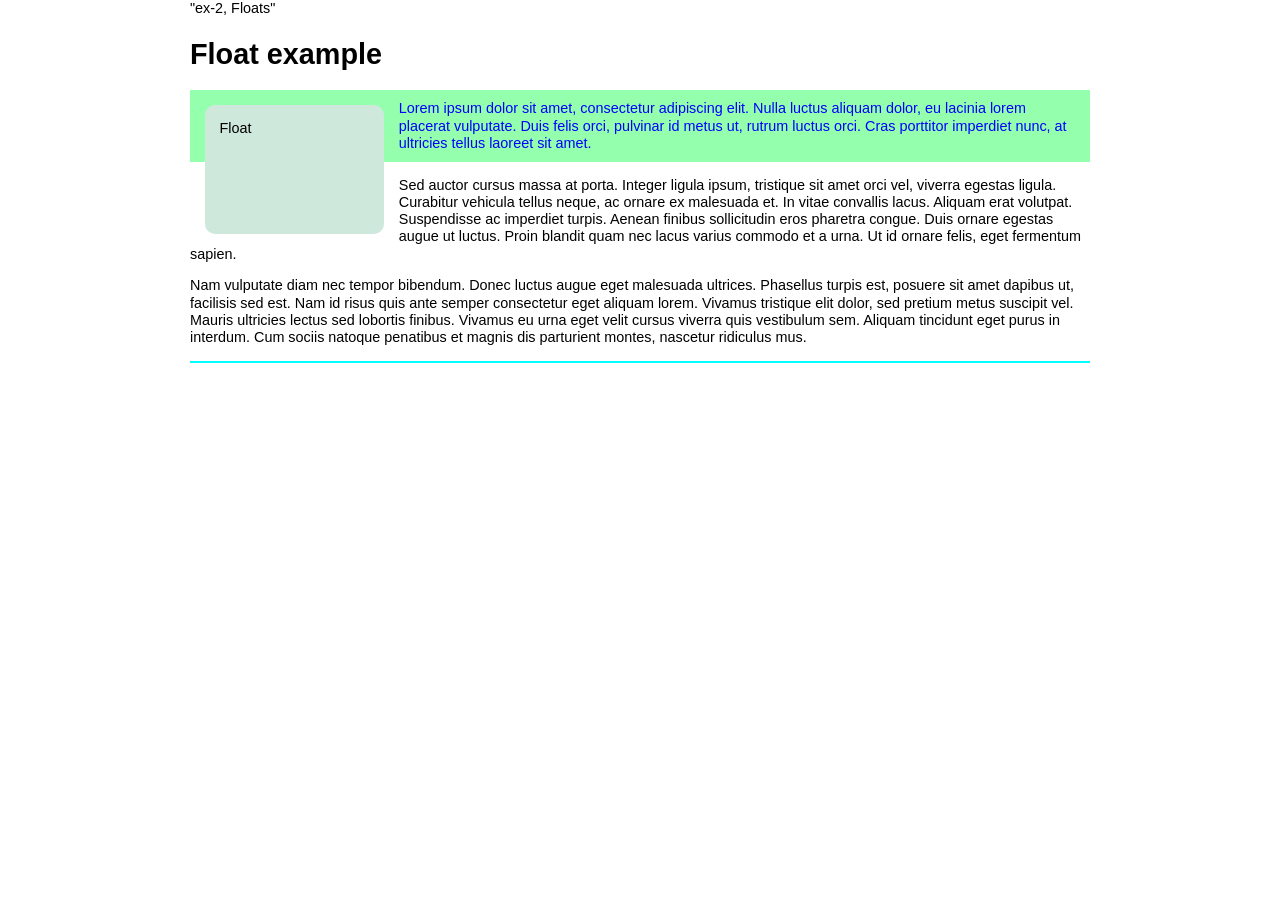
<file: core_33.2.1_CSS_layout_Floats/index.html>
<!--C:\Users\rc2ju\Documents\MDN\3.Learn\core_33\
　　　core_33.2_CSS_layout_Floats\index.html-->
<!---->

<!doctype html>
<html lang="en">
<head>
  <meta charset="utf-8" />
    <meta name="viewport" content="width=device-width" />
    <link rel="icon" href="favicon.ico" type="image/x-icon">
    <link href="https://fonts.googleapis.com/css?family=Open+Sans+Condensed:300|Sonsie+One" rel="stylesheet" />
    <title>CSS layout, Floats</title>
    <link rel="stylesheet" href="style.css">
</head>
    
  <!--CSS layout, Floats-->
  <!--ex-2, Floats-->
  <a>"ex-2, Floats"</a>
    <h1>Float example</h1>
    <div class="box">Float</div>
    <!-- <p class="wrapper"> -->
      <p class="special">
      Lorem ipsum dolor sit amet, consectetur adipiscing elit. Nulla luctus aliquam
      dolor, eu lacinia lorem placerat vulputate. Duis felis orci, pulvinar id metus
      ut, rutrum luctus orci. Cras porttitor imperdiet nunc, at ultricies tellus
      laoreet sit amet.
    </p>

    <p>
      Sed auctor cursus massa at porta. Integer ligula ipsum, tristique sit amet
      orci vel, viverra egestas ligula. Curabitur vehicula tellus neque, ac ornare
      ex malesuada et. In vitae convallis lacus. Aliquam erat volutpat. Suspendisse
      ac imperdiet turpis. Aenean finibus sollicitudin eros pharetra congue. Duis
      ornare egestas augue ut luctus. Proin blandit quam nec lacus varius commodo et
      a urna. Ut id ornare felis, eget fermentum sapien.
    </p>
    <p>
      Nam vulputate diam nec tempor bibendum. Donec luctus augue eget malesuada
      ultrices. Phasellus turpis est, posuere sit amet dapibus ut, facilisis sed
      est. Nam id risus quis ante semper consectetur eget aliquam lorem. Vivamus
      tristique elit dolor, sed pretium metus suscipit vel. Mauris ultricies lectus
      sed lobortis finibus. Vivamus eu urna eget velit cursus viverra quis
      vestibulum sem. Aliquam tincidunt eget purus in interdum. Cum sociis natoque
      penatibus et magnis dis parturient montes, nascetur ridiculus mus.
    </p>
  <hr>

</body>
</html>
</file>
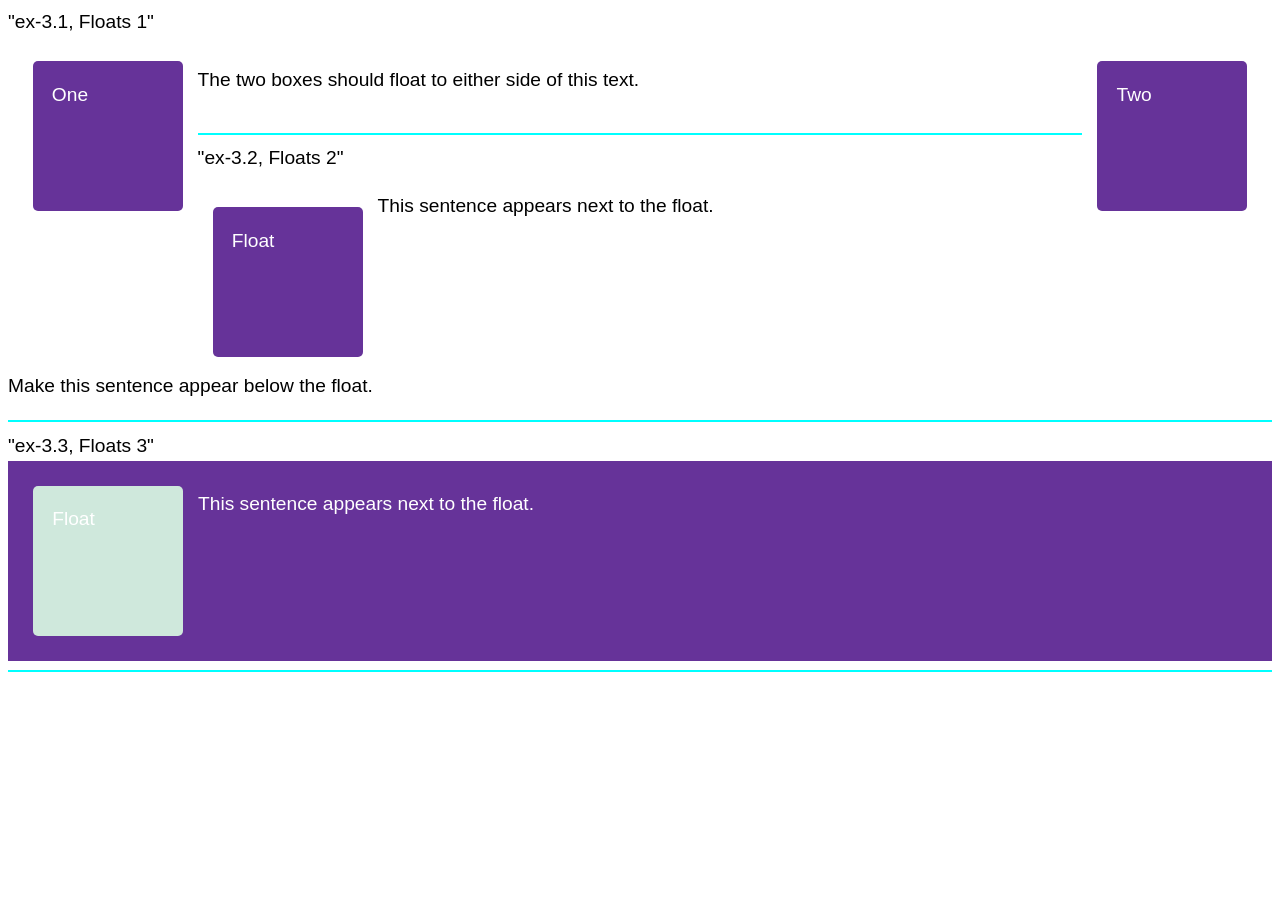
<file: core_33.2.2_CSS_layout_Floats test/index.html>
<!--C:\Users\rc2ju\Documents\MDN\3.Learn\core_33\
      core_33.2.2_CSS_layout_Floats test\index.html-->
<!---->

<!doctype html>
<html lang="en">
<head>
  <meta charset="utf-8" />
    <meta name="viewport" content="width=device-width" />
    <link rel="icon" href="favicon.ico" type="image/x-icon">
    <link href="https://fonts.googleapis.com/css?family=Open+Sans+Condensed:300|Sonsie+One" rel="stylesheet" />
    <title>CSS layout, Floats test</title>
    <link rel="stylesheet" href="style.css">
</head>
    
  <!--CSS layout, Floats test-->
  <!--ex-3.1, Floats 1-->
  <a>"ex-3.1, Floats 1"</a>
    <div class="box">
      <div class="float float_11">One</div>
      <div class="float float_12">Two</div>
      <p>The two boxes should float to either side of this text.</p>
    </div>
  <hr>

<!--ex-3.2, Floats 2-->
<a>"ex-3.2, Floats 2"</a>
  <div class="box2">
    <div class="float21">Float</div>
    <p>This sentence appears next to the float.</p>
    <p class="below21">Make this sentence appear below the float.</p>
  </div>
<hr>

<!--ex-3.3, Floats 3-->
<a>"ex-3.3, Floats 3"</a>
  <div class="box3">
    <div class="float3">Float</div>
    <p>This sentence appears next to the float.</p>
  </div>
<hr>

</body>
</html>
</file>
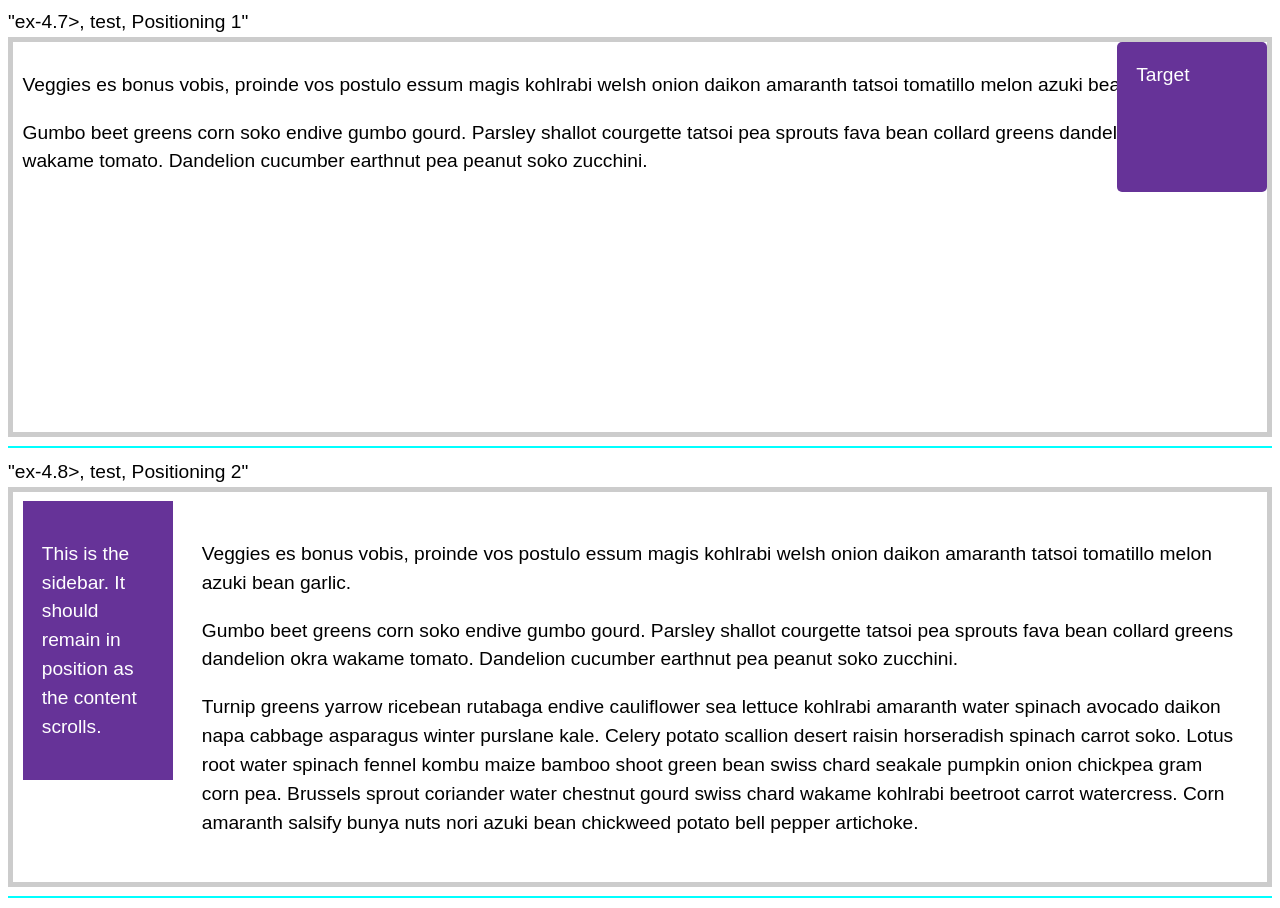
<file: core_33.3.3_CSS_layout_Positioning_test/index.html>
<!--C:\Users\rc2ju\Documents\MDN\3.Learn\core_33\
      core_33.3.3_CSS_layout_Positioning_test\index.html-->
<!---->

<!doctype html>
<html lang="en">
<head>
  <meta charset="utf-8" />
    <meta name="viewport" content="width=device-width" />
    <link rel="icon" href="favicon.ico" type="image/x-icon">
    <link href="https://fonts.googleapis.com/css?family=Open+Sans+Condensed:300|Sonsie+One" rel="stylesheet" />
    <title>CSS layout, Positioning, test</title>
    <link rel="stylesheet" href="style.css">
</head>
    
  <!--CSS layout, Positioning-->
  <!-- ex-4.7, test, Positioning 1-->
  <a>"ex-4.7>, test, Positioning 1"</a>
    <div class="container">
      <p>
        Veggies es bonus vobis, proinde vos postulo essum magis kohlrabi welsh onion
        daikon amaranth tatsoi tomatillo melon azuki bean garlic.
      </p>
      <div class="target">Target</div>
      <p>
        Gumbo beet greens corn soko endive gumbo gourd. Parsley shallot courgette
        tatsoi pea sprouts fava bean collard greens dandelion okra wakame tomato.
        Dandelion cucumber earthnut pea peanut soko zucchini.
      </p>
    </div>
  <hr>

  <!-- ex-4.8, test, Positioning 2-->
  <a>"ex-4.8>, test, Positioning 2"</a>
    <div class="container">
      <div class="sidebar">
        <p>
          This is the sidebar. It should remain in position as the content scrolls.
        </p>
      </div>
      <div class="content">
        <p>
          Veggies es bonus vobis, proinde vos postulo essum magis kohlrabi welsh
          onion daikon amaranth tatsoi tomatillo melon azuki bean garlic.
        </p>
        <p>
          Gumbo beet greens corn soko endive gumbo gourd. Parsley shallot courgette
          tatsoi pea sprouts fava bean collard greens dandelion okra wakame tomato.
          Dandelion cucumber earthnut pea peanut soko zucchini.
        </p>
        <p>
          Turnip greens yarrow ricebean rutabaga endive cauliflower sea lettuce
          kohlrabi amaranth water spinach avocado daikon napa cabbage asparagus
          winter purslane kale. Celery potato scallion desert raisin horseradish
          spinach carrot soko. Lotus root water spinach fennel kombu maize bamboo
          shoot green bean swiss chard seakale pumpkin onion chickpea gram corn pea.
          Brussels sprout coriander water chestnut gourd swiss chard wakame kohlrabi
          beetroot carrot watercress. Corn amaranth salsify bunya nuts nori azuki
          bean chickweed potato bell pepper artichoke.
        </p>
      </div>
    </div>
  <hr>

</body>
</html>
</file>
<file: core_33.2.1_CSS_layout_Floats/style.css>
/* C:\Users\rc2ju\Documents\MDN\3.Learn\core_33\
　　　core_33.2_CSS_layout_Floats\style.css */
hr {
    border: none;
    height: 2px;
    background-color: cyan;
}

/* ex-2, Floats */
body {
  width: 90%;
  max-width: 900px;
  margin: 0 auto;
  font:
    0.9em/1.2 "Helvetica",
    "Arial",
    sans-serif;
}

.box {
  float: left;
  margin-right: 15px;
  margin-left: 15px;
  margin-top: 15px;
  width: 150px;
  height: 100px;
  border-radius: 10px;
  background-color: rgb(207 232 220);
  padding: 1em;
}

.special {
  background-color: rgb(148 255 172);
  padding: 10px;
  color: blue;
}

.wrapper {
  background-color: rgb(148 255 172);
  padding: 10px;
  color: darkblue;
  display: flow-root;
}
</file>
<file: core_33.2.2_CSS_layout_Floats test/style.css>
/* C:\Users\rc2ju\Documents\MDN\3.Learn\core_33\core_33.2.2_CSS_layout_Floats test\style.css */
hr {
    border: none;
    height: 2px;
    background-color: cyan;
}

/* ex-3.1, Floats 1 */
body {
  font: 1.2em / 1.5 sans-serif;
}

* {
  box-sizing: border-box;
}

.box {
  padding: 0.5em;
}

.float {
  margin: 15px;
  width: 150px;
  height: 150px;
  border-radius: 5px;
  background-color: rebeccapurple;
  color: white;
  padding: 1em;
}
.float_11 {
  /* Add styles here */
  float: left;
}
.float_12 {
  /* Add styles here */
  float: right;
}

/* ex-3.2, Floats 2 */

.float21 {
  margin: 15px;
  width: 150px;
  height: 150px;
  border-radius: 5px;
  background-color: rebeccapurple;
  color: white;
  padding: 1em;
}
.float21 {
  /* Add styles here */
    float: left;
}
.below21 {
  /* Add styles here */
    clear: left;
}

/* ex-3.3, Floats 3 */

.float3 {
  margin: 15px;
  width: 150px;
  height: 150px;
  border-radius: 5px;
  background-color: rgb(207 232 220);
  padding: 1em;
  color: white;
}

.box3 {
  background-color: rebeccapurple;
  padding: 10px;
  color: white;
}

.float3 {
  float: left;
}

.box3 {
  /* Add styles here */
    display: flow-root;
}
</file>
<file: core_33.3.3_CSS_layout_Positioning_test/style.css>
/* C:\Users\rc2ju\Documents\MDN\3.Learn\core_33\core_33.3.3_CSS_layout_Positioning Fixed positioning\style.css */
hr {
    border: none;
    height: 2px;
    background-color: cyan;
}

/* ex-4.7, Positioning 1 */
body {
  font: 1.2em / 1.5 sans-serif;
}

* {
  box-sizing: border-box;
}

.container {
  padding: 0.5em;
  border: 5px solid #cccccc;
}

.target {
  width: 150px;
  height: 150px;
  border-radius: 5px;
  background-color: #663398;
  padding: 1em;
  color: white;
}

.container {
  /* Add styles here */
}

.target {
  /* Add styles here */
}

.container {
  position: relative;
}

.target {
  position: absolute;
  top: 0;
  right: 0;
}

/* ex-4.8, Positioning 2 */
body {
  font: 1.2em / 1.5 sans-serif;
}

* {
  box-sizing: border-box;
}

.container {
  height: 400px;
  padding: 0.5em;
  border: 5px solid #cccccc;
  overflow: auto;
}

.sidebar {
  color: white;
  background-color: #663398;
  padding: 1em;
  float: left;
  width: 150px;
}

.content {
  padding: 1em;
  margin-left: 160px;
}

.sidebar {
  /* Add styles here to fix sidebar at top left corner*/
    position: fixed;
}
</file>
